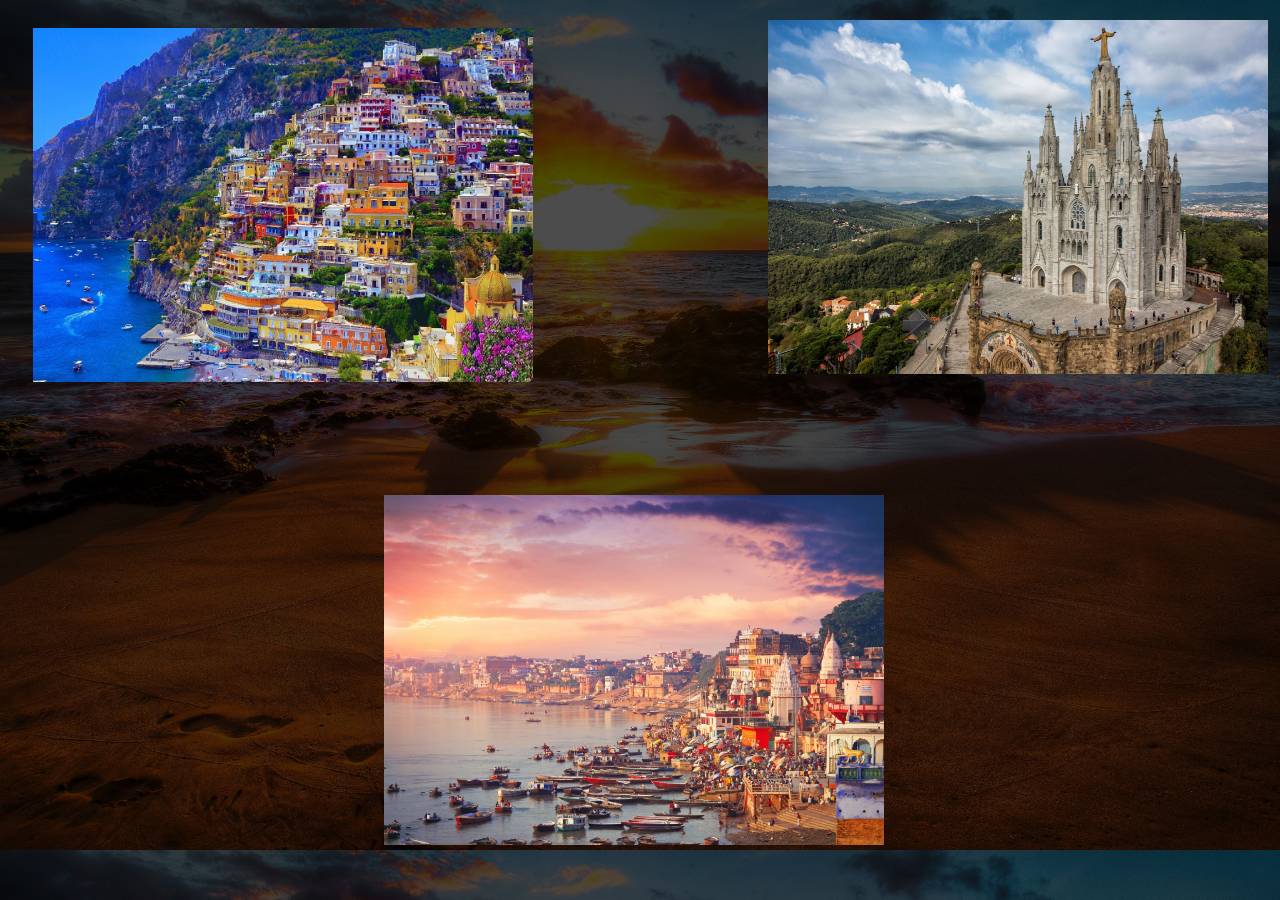
<file: index.html>
<!DOCTYPE html>
<html lang="en">
<head>
    <meta charset="UTF-8">
    <meta name="viewport" content="width=device-width, initial-scale=1.0">
    <title>Document</title>
    <link rel="stylesheet" href="style.css">
</head>
<body>
    <div id="back" >
        <div id="italy"><a href="italy.html" target="_blank"> <img src="Italy.jpg" alt="" width="100%" height= "101%"></a> 
            <div id="white1" ><b>Italy</b><br><br>The Italian peninsula was historically the native place of numerous ancient peoples and destination of a myriad of different peoples and cultures.</div>
        </div>
        <div id="spain"> <a href="spain.html" target="_blank"> <img src="Spain.jpg" alt="" width="100%" height="101%"></a> <div id="white2" ><b>Spain</b><br><br>Spain, or the Kingdom of Spain, is a country located in Southwestern Europe, 
            with parts of its territory in the Atlantic Ocean and across the Mediterranean Sea.</div>
        </div>
        <div id="india"> <a href="india.html" target="_blank"> <img src="india.jpeg" alt="" width="100%" height="100%"></a> <div id="white3" ><b>India</b><br><br>India, officially the Republic of India, is a country in South Asia. It is the seventh-largest country by area, the most populous country 
            as of June 2023, and from the time of its independence in 1947.</div>
        </div>
    </div> 
       
</body>
</html>
</file>
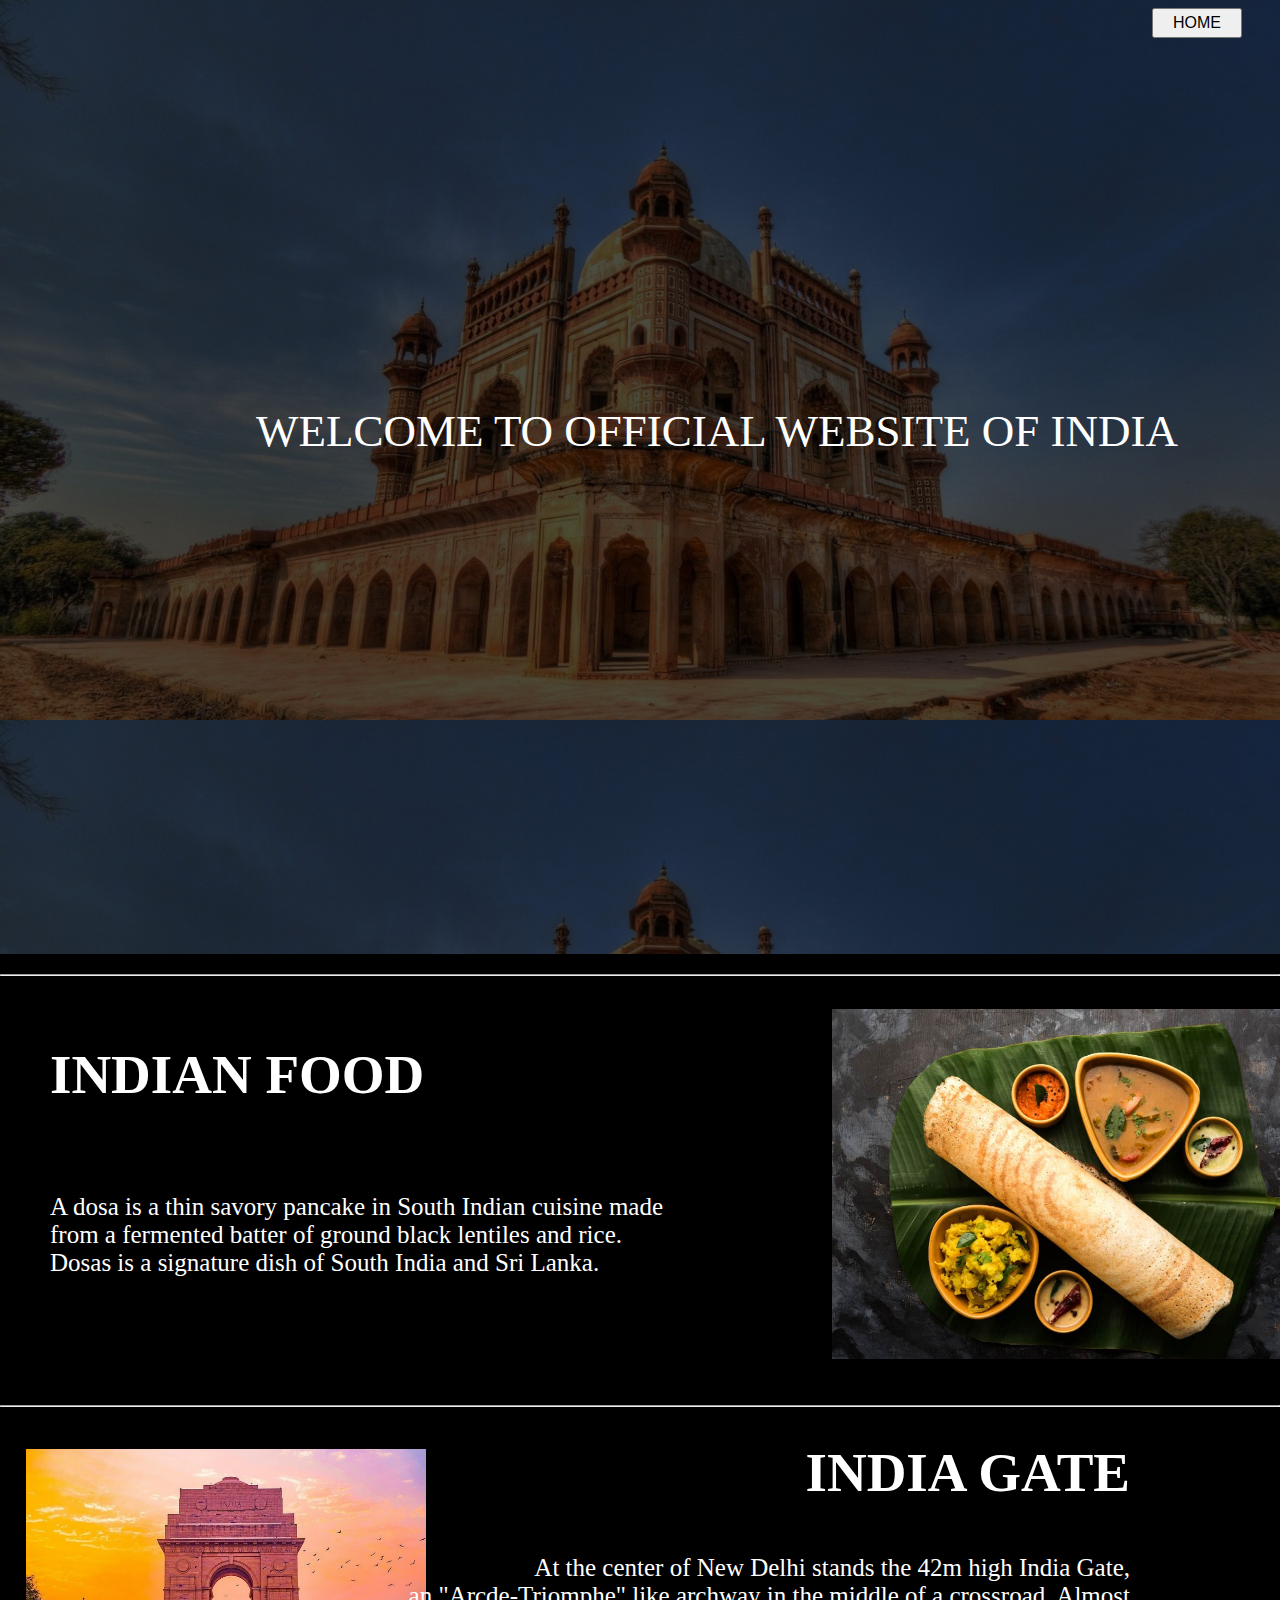
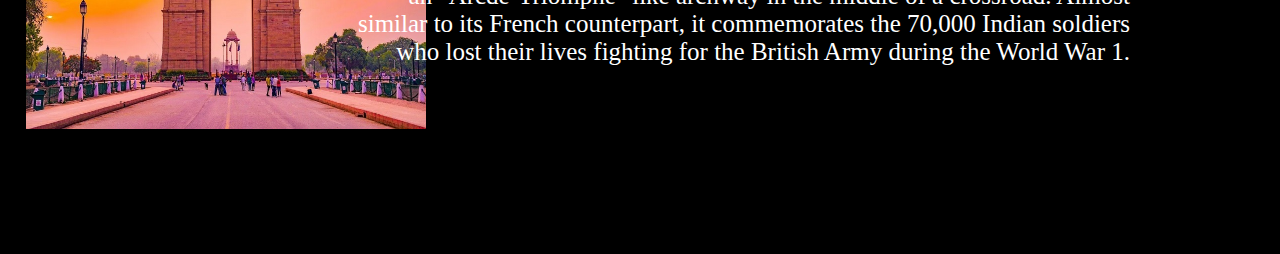
<file: india.html>
<!DOCTYPE html>
<html lang="en">
<head>
    <meta charset="UTF-8">
    <meta name="viewport" content="width=device-width, initial-scale=1.0">
    <title>Document</title>
    <link rel="stylesheet" href="india.css">
</head>
<body>
    <div>
       <a href="index.html"> <button id="but">HOME</button></a>
        <p id="text"> WELCOME TO OFFICIAL WEBSITE OF INDIA</p>   
    </div>
    <div id="black"><hr id="hr1">
        <div id=""><img src="india/SS-dosa.jpg"alt="" width="500px" height="350px" id="img1"><h1 id="Italian1">INDIAN FOOD </h1>  <div id="text1">
            A dosa is a thin savory pancake in South Indian cuisine made <br> from a fermented batter of ground black lentiles and rice.
            <br> Dosas is a signature dish of South India and Sri Lanka.
        </div> 
        </div><br><br><br><br><br><br>
            <hr id="hr2">
            <div id=""><img src="india/India-Gate.jpg"alt="" width="400px" height="280px" id="img2"><h1 id="Italian2">INDIA GATE </h1>  <div id="text2">
                At the center of New Delhi stands the 42m high India Gate, <br> an "Arcde-Triomphe" like archway in the middle of a crossroad. 
                Almost <br> similar to its French counterpart,  it commemorates the 70,000 Indian soldiers <br> who lost their lives fighting for the 
                British Army during the World War 1.
            </div> </div>
                
        </div> 
</body>
</html>
</file>
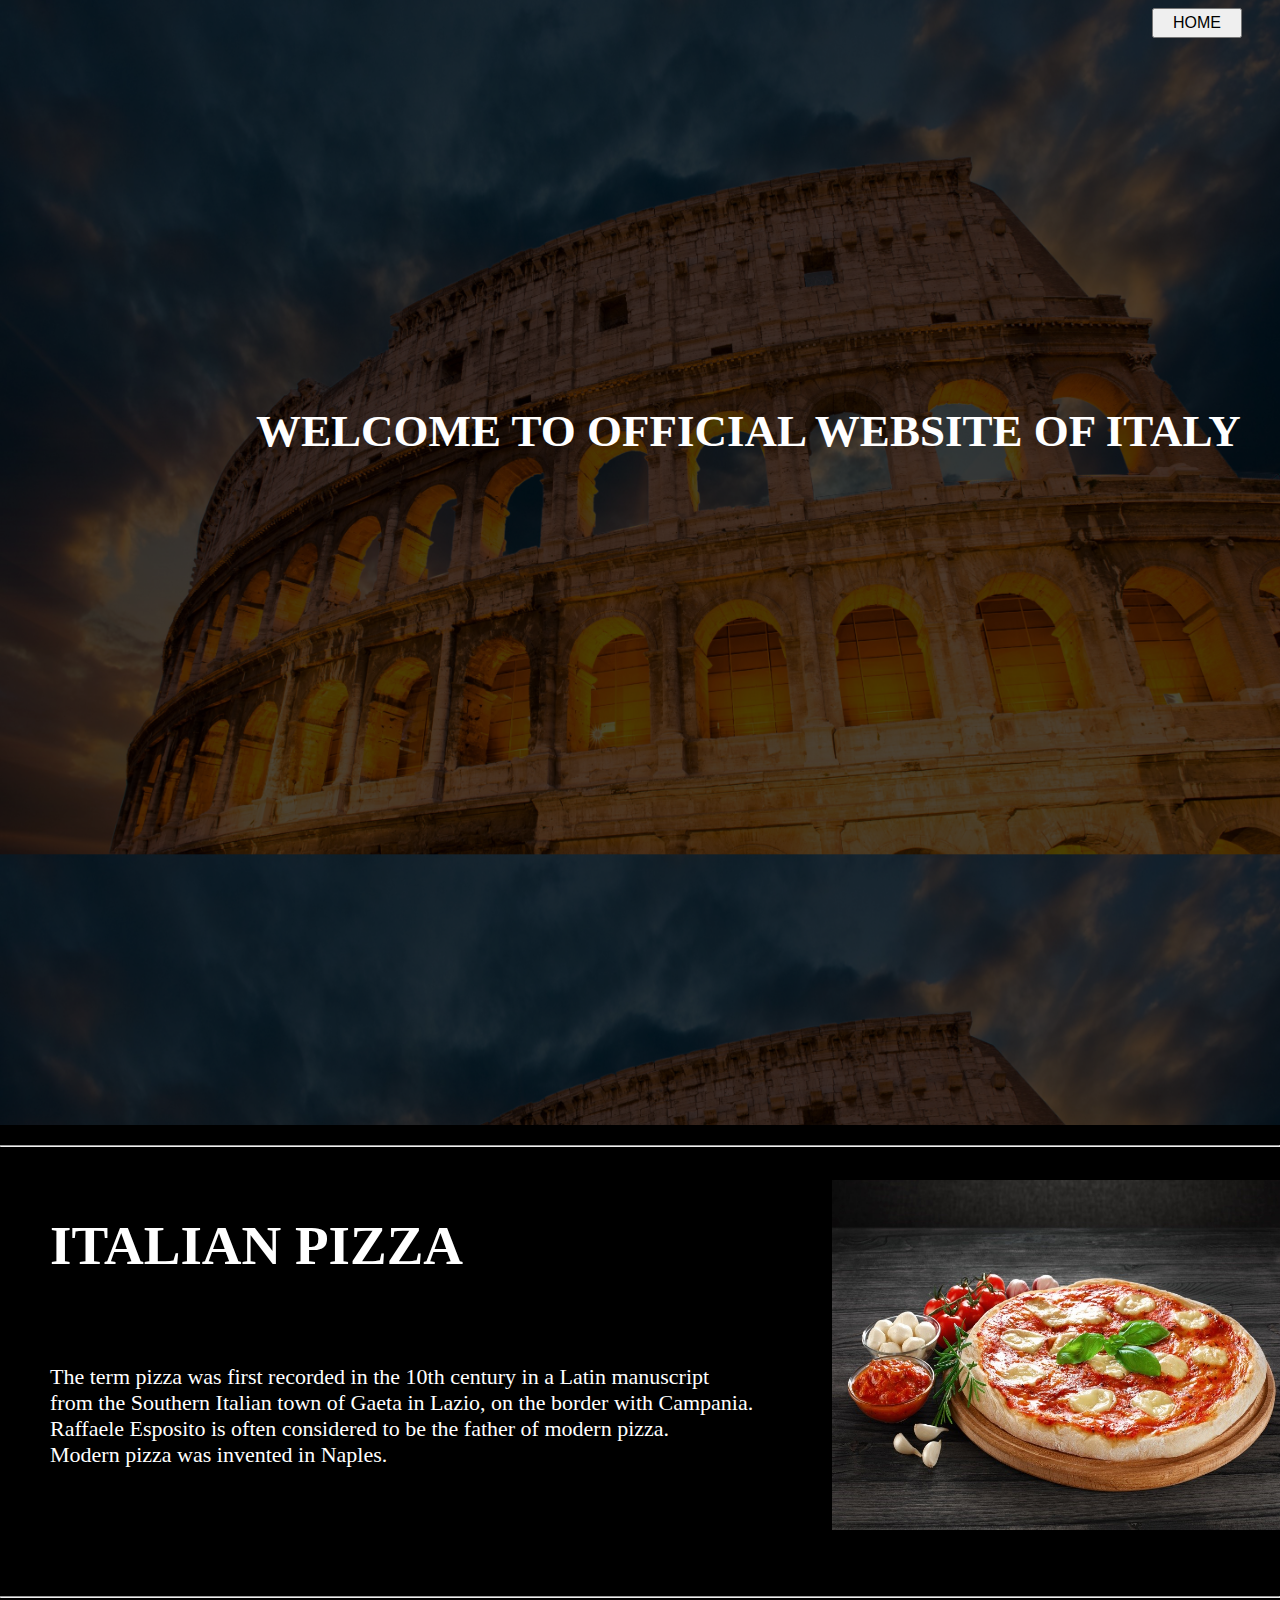
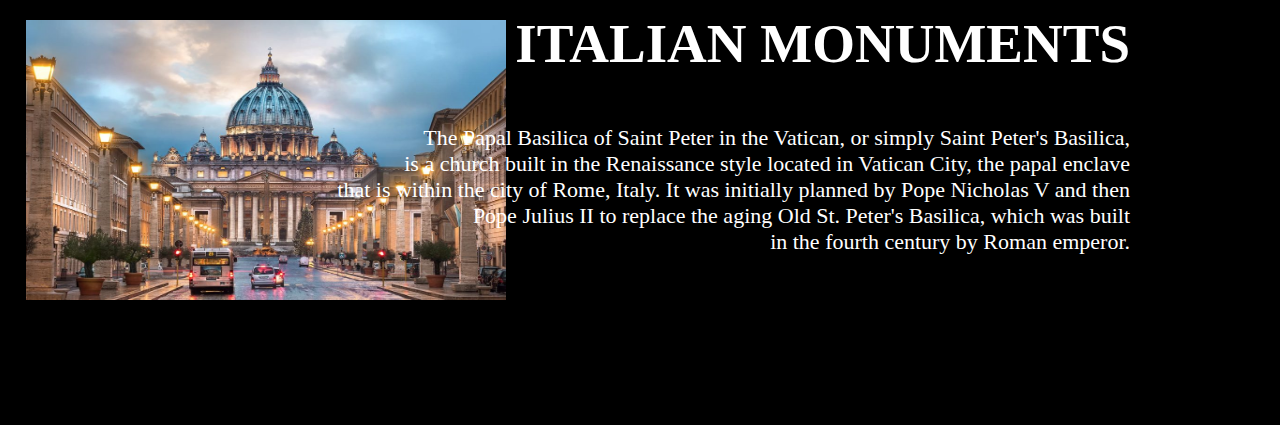
<file: italy.html>
<!DOCTYPE html>
<html lang="en">
<head>
    <meta charset="UTF-8">
    <meta name="viewport" content="width=device-width, initial-scale=1.0">
    <title>Document</title>
    <link rel="stylesheet" href="italy.css">
</head>
<body>
    <div>
       <a href="index.html"> <button id="but">HOME</button></a>
       <p id="text"> <b> WELCOME TO OFFICIAL WEBSITE OF ITALY </b></p>
    </div>
    <div id="black"><hr id="hr1">
        <div id=""><img src="italy\PizzaMargherita-Kesari-Tours.jpg"alt="" width="450px" height="350px" id="img1"><h1 id="Italian1">ITALIAN PIZZA </h1>  <div id="text1">The 
            term pizza was first recorded in the 10th century in a Latin manuscript <br> from the Southern Italian town of Gaeta in 
            Lazio, on the border with Campania. <br> Raffaele Esposito is often considered to be the father of modern pizza. <br> Modern pizza was invented in Naples.</div> 
        </div><br><br><br><br><br><br>
            <hr id="hr2">
            <div id=""><img src="italy\italy.jpg"alt="" width="480px" height="280px" id="img2"><h1 id="Italian2">ITALIAN MONUMENTS </h1>  <div id="text2">The 
                Papal Basilica of Saint Peter in the Vatican, or simply Saint Peter's Basilica, <br> is a church built in the Renaissance 
                style located in Vatican City, the papal enclave <br> that is within the city of Rome, Italy. It was initially planned by 
                Pope Nicholas V and then <br> Pope Julius II to replace the aging Old St. Peter's Basilica, which was built <br> in the fourth 
                century by Roman emperor.</div> </div>
                
        </div> 
    
</body>
</html>
</file>
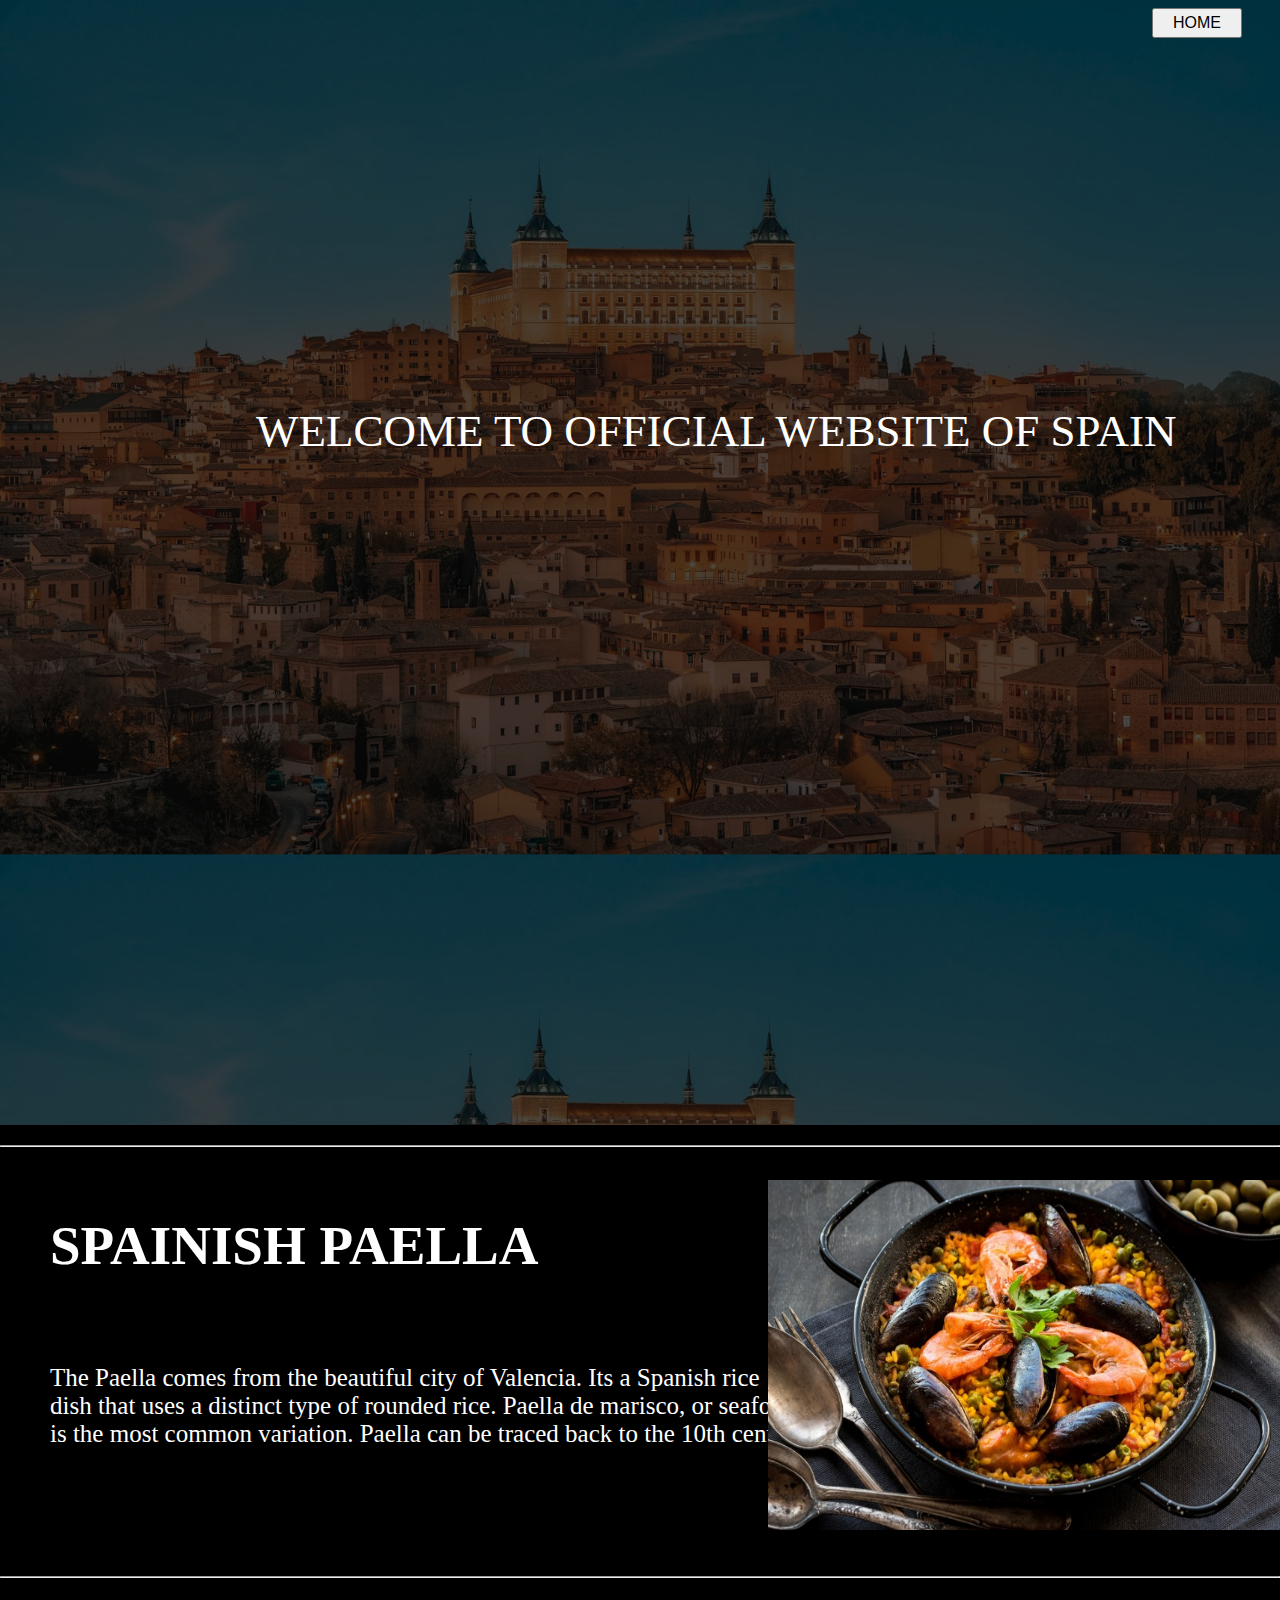
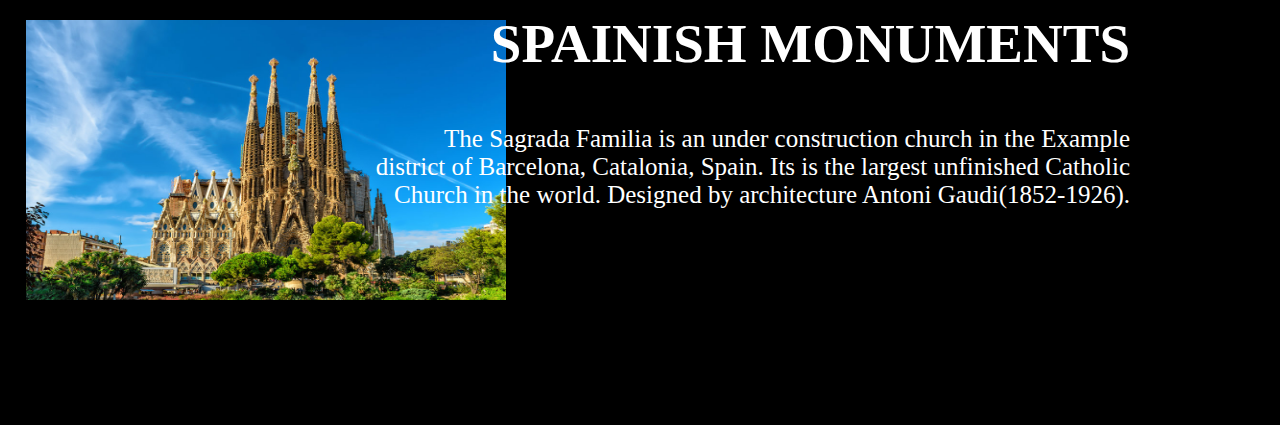
<file: spain.html>
<!DOCTYPE html>
<html lang="en">
<head>
    <meta charset="UTF-8">
    <meta name="viewport" content="width=device-width, initial-scale=1.0">
    <title>Document</title>
    <link rel="stylesheet" href="spain.css">
</head>
<body>
    <div >
       <a href="index.html"> <button id="but">HOME</button></a>
       <p id="text"> WELCOME TO OFFICIAL WEBSITE OF SPAIN</p>   
    </div>
    <div id="black"><hr id="hr1">
        <div id=""><img src="spain/spanish-paella-1515489692-735X412.jpg"alt="" width="550px" height="350px" id="img1"><h1 id="Italian1">SPAINISH PAELLA </h1>  <div id="text1">The 
            Paella comes from the beautiful city of Valencia. Its a Spanish rice <br> dish that uses a distinct type of rounded rice.
            Paella de marisco, or seafood paella, <br> is the most common variation. Paella can be traced back to the 10th century.   
        </div><br><br><br><br><br><br>
            <hr id="hr2">
            <div id=""><img src="spain/5-Outstanding-Buildings-in-Spanish-Architecture-03.jpg"alt="" width="480px" height="280px" id="img2"><h1 id="Italian2">SPAINISH MONUMENTS </h1>  <div id="text2">
                The Sagrada Familia is an under construction church in the Example <br> district of Barcelona, Catalonia, Spain.
                Its is the largest unfinished Catholic <br> Church in the world. Designed by architecture Antoni Gaudi(1852-1926).
            </div> </div>
                
        </div> 
</body>
</html>
</file>
<file: style.css>
body{
    background-size: cover; background-image: linear-gradient(rgba(0,0,0,0.7),rgba(0,0,0,0.7)),url('1.jpg');
}
#italy{
    width: 500px;
    height: 350px;   
    background-size: cover;
    position: relative;
    top: 20px;
    left: 25px;
    background-color: white;
    transition: 0.3s;
    border-radius: 20px;
}
#italy:hover{
    outline: 8px solid rgb(0, 0, 0);
    outline-offset: 5px;
    outline-color: white;
}
#white1{
    background-color: white;
    opacity: 0;
    visibility: none;
    position: absolute; 
    top: -30px;
    width: 100%;
    height: 80%;
    font-size: 24px;
    transform: translateY(0);
    transition: 0.3s;
    background-color: rgba(255, 255, 255, 0.7);
}
#italy:hover #white1{
    transform: translateY(50px);
    visibility: visible;
    opacity: 1;
}
#spain{
    width: 500px;
    height: 350px; 
    background-size: cover;
    position: absolute;
    top: 20px;
    left: 60%;
    background-color: white;
    transition: 0.3s;
    border-radius: 20px;
}
#spain:hover{
    outline: 8px solid rgb(0, 0, 0);
    outline-offset: 5px;
    outline-color: white;
}
#white2{
    background-color: white;
    opacity: 0;
    visibility: none;
    position: absolute;
    top: -30px;
    width: 100%;
    height: 80%;
    font-size: 24px;
    transform: translateY(0);
    transition: 0.3s;
    background-color: rgba(255, 255, 255, 0.7);
}
#spain:hover #white2{
    transform: translateY(50px);
    visibility: visible;
    opacity: 1;
}
#india{
    width: 500px;
    height: 350px;
    background-size: cover;
    position: absolute;
    top: 55%;
    left: 30%;
    background-color: white;
    transition: 0.3s;
    border-radius: 20px;
}
#india:hover{
    outline: 8px solid rgb(0, 0, 0);
    outline-offset: 5px;
    outline-color: white;
}
#white3{
    background-color: white;
    opacity: 0;
    visibility: none;
    position: absolute;
    top: -30px;
    width: 100%;
    height: 80%;
    font-size: 24px;
    transform: translateY(0);
    transition: 0.3s;
    background-color: rgba(255, 255, 255, 0.7);
}
#india:hover #white3{
    transform: translateY(50px);
    visibility: visible;
    opacity: 1;
}
@media (max-width: 640px) {
    body{
        max-height: 100%;
        max-width: 100%;
        background-size: cover;
        background-image: linear-gradient(rgba(0,0,0,0.7),rgba(0,0,0,0.7)),url('11.jpg');
    }
    #italy{
        width: 250px;
        height: 150px;   
        background-size: cover;
        position: relative;
        top: 20px;
        left: 25px;
        background-color: white;
        transition: 0.3s;
        border-radius: 20px;
    }
    #italy:hover{
        outline: 8px solid rgb(0, 0, 0);
        outline-offset: 5px;
        outline-color: white;
    }
    #white1{
        background-color: white;
        opacity: 0;
        visibility: none;
        position: absolute; 
        top: 0px;
        width: 100%;
        height: 60%;
        font-size: 12px;
        transform: translateY(0);
        transition: 0.3s;
        background-color: rgba(255, 255, 255, 0.7);
    }
    #italy:hover #white1{
        transform: translateY(60px);
        visibility: visible;
        opacity: 1;
    }
    #spain{
        width: 250px;
        height: 150px; 
        background-size: cover;
        position: absolute;
        top: 33%;
        left: 25%;
        background-color: white;
        transition: 0.3s;
        border-radius: 20px;
    }
    #spain:hover{
        outline: 8px solid rgb(0, 0, 0);
        outline-offset: 5px;
        outline-color: white;
    }
    #white2{
        background-color: white;
        opacity: 0;
        visibility: none;
        position: absolute; 
        top: 0px;
        width: 100%;
        height: 70%;
        font-size: 12px;
        transform: translateY(0);
        transition: 0.3s;
        background-color: rgba(255, 255, 255, 0.7);
    }
    #spain:hover #white2{
        transform: translateY(50px);
        visibility: visible;
        opacity: 1;
    }
    #india{
        width: 250px;
        height: 150px;
        background-size: cover;
        position: absolute;
        top: 60%;
        left: 25px;
        background-color: white;
        transition: 0.3s;
        border-radius: 20px;
    }
    #india:hover{
        outline: 8px solid rgb(0, 0, 0);
        outline-offset: 5px;
        outline-color: white;
    }
    #white3{
        background-color: white;
        opacity: 0;
        visibility: none;
        position: absolute; 
        top: 0px;
        width: 100%;
        height: 70%;
        font-size: 12px;
        transform: translateY(0);
        transition: 0.3s;
        background-color: rgba(255, 255, 255, 0.7);
    }
    #india:hover #white3{
        transform: translateY(50px);
        visibility: visible;
        opacity: 1;
    }
}
</file>
<file: india.css>
body{
    background-image: linear-gradient(rgba(0,0,0,0.7),rgba(0,0,0,0.7)),url('india1.jpg');
    background-size: cover;
}
#but{
    position: absolute;
    left: 90%;
    width: 90px;
    height: 30px;
    font-size: 16px;
}
h1{
    font-size: 55px;
    color: white;
}
button{
    cursor: pointer;
}
#text{
    color: white;
    font-size: 45px;
    position: absolute;
    top: 40%;
    left: 20%;
}
#black{
    width: 100%;
    height: 100%;
    background-color: black;
    position: absolute;
    top: 106%;
    margin-left: -8px;
}
#img1{
    position: absolute;
    top: 55px;
    left: 65%;
}
#img2{
    position: absolute;
    top: 495px;
    left: 2%;
}
#text1{
    color: white;
    font-size: 25px;
    padding-left: 50px;
    padding-top: 50px;
}
#Italian1{
    padding-left: 50px;
    padding-top: 30px;
}
#Italian2{
    position: absolute;
    top: 450px;
    right: 150px;
}
#text2{
    position: absolute;
    top: 600px;
    text-align: right;
    right: 150px;
    color: white;
    font-size: 25px;
}
hr{
    margin-top: 20px;
}
@media (max-width: 640px) {
    body{
        background-image: linear-gradient(rgba(0, 0, 0, 0.7),rgba(0, 0, 0, 0.7)),url('india11.jpg');
        background-size: cover;
        max-width: 100%;
    }
    #but{
        position: absolute;
        left: 80%;
        width: 65px;
        height: 25px;
        font-size: 14px;
    }
    #black{
        width: 100%;
        height: 130%;
        background-color: black;
        position: absolute;
        top: 62%;
        margin-left: -8px;
    }
    #text{
        color: white;
        font-size: 12px;
        position: absolute;
        top: 40%;
        left: 15%;
    }
    #text2{
        position: absolute;
        top: 680px;
        text-align: right;
        right: 10px;
        color: white;
        font-size: 15px;
    }
    #text1{
        color: white;
        font-size: 15px;
        padding-left: 30px;
        padding-top: 180px;
    }
    h1{
        font-size: 30px;
        color: white;
    }
    #hr2{
        margin-top: -35px;
    }
    #Italian1{
        padding-left: 30px;
        padding-top: 30px;
        font-size: 18px;
    }
    #Italian2{
        position: absolute;
        top: 470px;
        right: 10px;
        font-size: 25px;
    }
    #img1{
        position: absolute;
        width: 220px;
        height: 150px;
        top: 95px;
        left: 35%;
    }
    #img2{
        position: absolute;
        top: 515px;
        left: 2%;
        width: 220px;
        height: 150px;
    }
}
</file>
<file: italy.css>
body{
    background-image: linear-gradient(rgba(0, 0, 0, 0.7),rgba(0, 0, 0, 0.7)),url('italy1.jpg');
    background-size: cover;
}
#but{
    position: absolute;
    left: 90%;
    width: 90px;
    height: 30px;
    font-size: 16px;
}
h1{
    font-size: 55px;
    color: white;
}
button{
    cursor: pointer;
}
#text{
    color: white;
    font-size: 45px;
    position: absolute;
    top: 40%;
    left: 20%;
}
#black{
    width: 100%;
    height: 100%;
    background-color: black;
    position: absolute;
    top: 125%;
    margin-left: -8px;
}
#img1{
    position: absolute;
    top: 55px;
    left: 65%;
}
#img2{
    position: absolute;
    top: 495px;
    left: 2%;
}
#text1{
    color: white;
    font-size: 22px;
    padding-left: 50px;
    padding-top: 50px;
}
#Italian1{
    padding-left: 50px;
    padding-top: 30px;
}
#Italian2{
    position: absolute;
    top: 450px;
    right: 150px;
}
#text2{
    position: absolute;
    top: 600px;
    text-align: right;
    right: 150px;
    color: white;
    font-size: 22px;
}
hr{
    margin-top: 20px;
}
@media (max-width: 640px) {
    body{
        background-image: linear-gradient(rgba(0, 0, 0, 0.7),rgba(0, 0, 0, 0.7)),url('italy11.jpg');
        background-size: cover;
        max-width: 100%;
    }
    #but{
        position: absolute;
        left: 80%;
        width: 65px;
        height: 25px;
        font-size: 14px;
    }
    #black{
        width: 100%;
        height: 130%;
        background-color: black;
        position: absolute;
        top: 62%;
        margin-left: -8px;
    }
    #text{
        color: white;
        font-size: 12px;
        position: absolute;
        top: 40%;
        left: 15%;
    }
    #text2{
        position: absolute;
        top: 680px;
        text-align: right;
        right: 10px;
        color: white;
        font-size: 15px;
    }
    #text1{
        color: white;
        font-size: 15px;
        padding-left: 30px;
        padding-top: 180px;
    }
    h1{
        font-size: 30px;
        color: white;
    }
    #hr2{
        margin-top: -35px;
    }
    #Italian1{
        padding-left: 30px;
        padding-top: 30px;
        font-size: 18px;
    }
    #Italian2{
        position: absolute;
        top: 470px;
        right: 10px;
        font-size: 25px;
    }
    #img1{
        position: absolute;
        width: 220px;
        height: 150px;
        top: 95px;
        left: 35%;
    }
    #img2{
        position: absolute;
        top: 515px;
        left: 2%;
        width: 220px;
        height: 150px;
    }
}
</file>
<file: spain.css>
body{
    background-image: linear-gradient(rgba(0,0,0,0.7),rgba(0,0,0,0.7)),url('spain1.jpg');
    background-size: cover;
}
#but{
    position: absolute;
    left: 90%;
    width: 90px;
    height: 30px;
    font-size: 16px;
}
h1{
    font-size: 55px;
    color: white;
}
button{
    cursor: pointer;
}
#text{
    color: white;
    font-size: 45px;
    position: absolute;
    top: 40%;
    left: 20%;
}
#black{
    width: 100%;
    height: 100%;
    background-color: black;
    position: absolute;
    top: 125%;
    margin-left: -8px;
}
#img1{
    position: absolute;
    top: 55px;
    left: 60%;
}
#img2{
    position: absolute;
    top: 495px;
    left: 2%;
}
#text1{
    color: white;
    font-size: 25px;
    padding-left: 50px;
    padding-top: 50px;
}
#Italian1{
    padding-left: 50px;
    padding-top: 30px;
}
#Italian2{
    position: absolute;
    top: 450px;
    right: 150px;
}
#text2{
    position: absolute;
    top: 600px;
    text-align: right;
    right: 150px;
    color: white;
    font-size: 25px;
}
hr{
    margin-top: 20px;
}
@media (max-width: 640px) {
    body{
        background-image: linear-gradient(rgba(0, 0, 0, 0.7),rgba(0, 0, 0, 0.7)),url('spain11.jpg');
        background-size: cover;
        max-width: 100%;
    }
    #but{
        position: absolute;
        left: 80%;
        width: 65px;
        height: 25px;
        font-size: 14px;
    }
    #black{
        width: 100%;
        height: 130%;
        background-color: black;
        position: absolute;
        top: 62%;
        margin-left: -8px;
    }
    #text{
        color: white;
        font-size: 12px;
        position: absolute;
        top: 40%;
        left: 15%;
    }
    #text2{
        position: absolute;
        top: 680px;
        text-align: right;
        right: 10px;
        color: white;
        font-size: 15px;
    }
    #text1{
        color: white;
        font-size: 15px;
        padding-left: 30px;
        padding-top: 180px;
    }
    h1{
        font-size: 30px;
        color: white;
    }
    #hr2{
        margin-top: -35px;
    }
    #Italian1{
        padding-left: 30px;
        padding-top: 30px;
        font-size: 18px;
    }
    #Italian2{
        position: absolute;
        top: 470px;
        right: 10px;
        font-size: 25px;
    }
    #img1{
        position: absolute;
        width: 220px;
        height: 150px;
        top: 95px;
        left: 35%;
    }
    #img2{
        position: absolute;
        top: 515px;
        left: 2%;
        width: 220px;
        height: 150px;
    }
}
</file>
